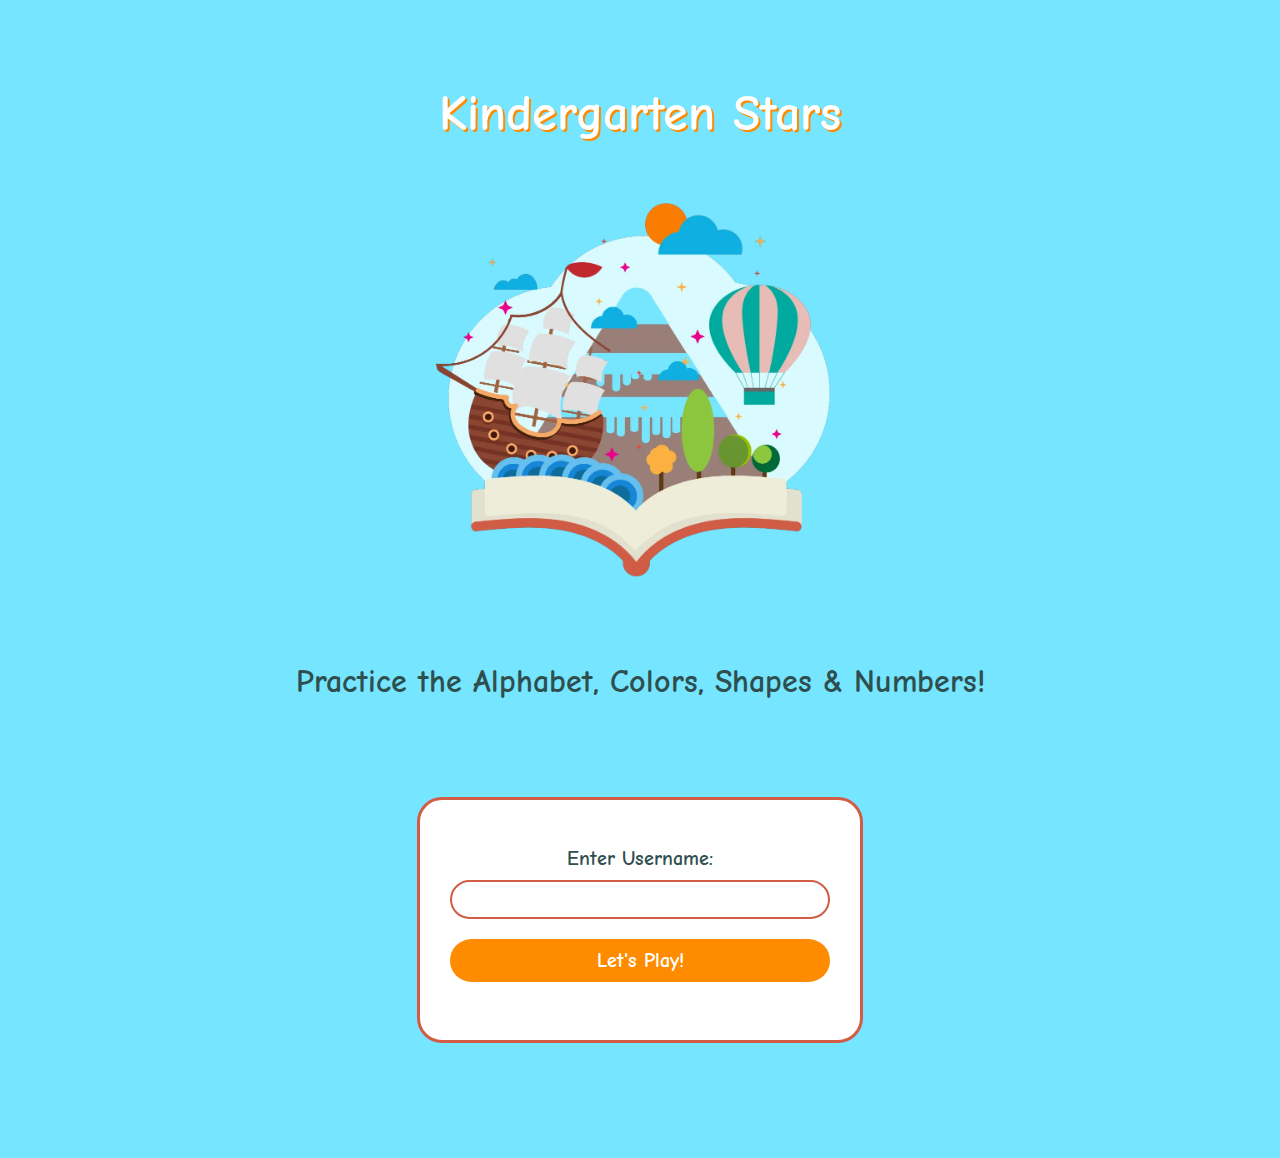
<file: index.html>
<!DOCTYPE html>
<html lang="en">
  <head>
    <meta charset="UTF-8">
    <meta name="viewport" content="width=device-width, initial-scale=1.0">
    <meta name="description" content="School Learning for Elementary Kids">
    <meta name="keywords" content="kids, quiz, alphabet, numbers, colors, shapes, elementary, kindergarten, school, learning">
    <meta name="author" content="Kindergarten Stars">
    <!-- google fonts -->
    <link href="https://fonts.googleapis.com/css2?family=Comic+Neue&display=swap" rel="stylesheet">
    <link rel="stylesheet" href="assets/css/style.css">
    <title>Kindergarten Stars / Home</title>
  </head>

  <body>
    <div class="text-area">
      <h1 class="heading">Kindergarten Stars</h1>
    </div>
    <div class="home">
      <img class="head-image" src="assets/images/pop-book.webp" alt="book logo" width="500">
    </div>
    <div>
      <h2 class="main-text">
        Practice the Alphabet, Colors, Shapes & Numbers!
      </h2>
      <p id="welcomeback"></p>
    </div>
    <div class="username-area">
      <form onsubmit="return validateForm()" name="myForm" id="form" class="lets-play" method="GET" action="game.html">
        <div class="input-control">
          <label>Enter Username:</label>
          <input type="text" id="username" name="username" aria-label="enter username" maxlength="15">
          <div id="error"></div>
        </div>
        <input id="play" type="submit" value="Let's Play!" onclick="">
      </form>
    </div>
    <div id="footer"></div>
    <script src="assets/js/script.js"></script>
  </body>
</html>
</file>
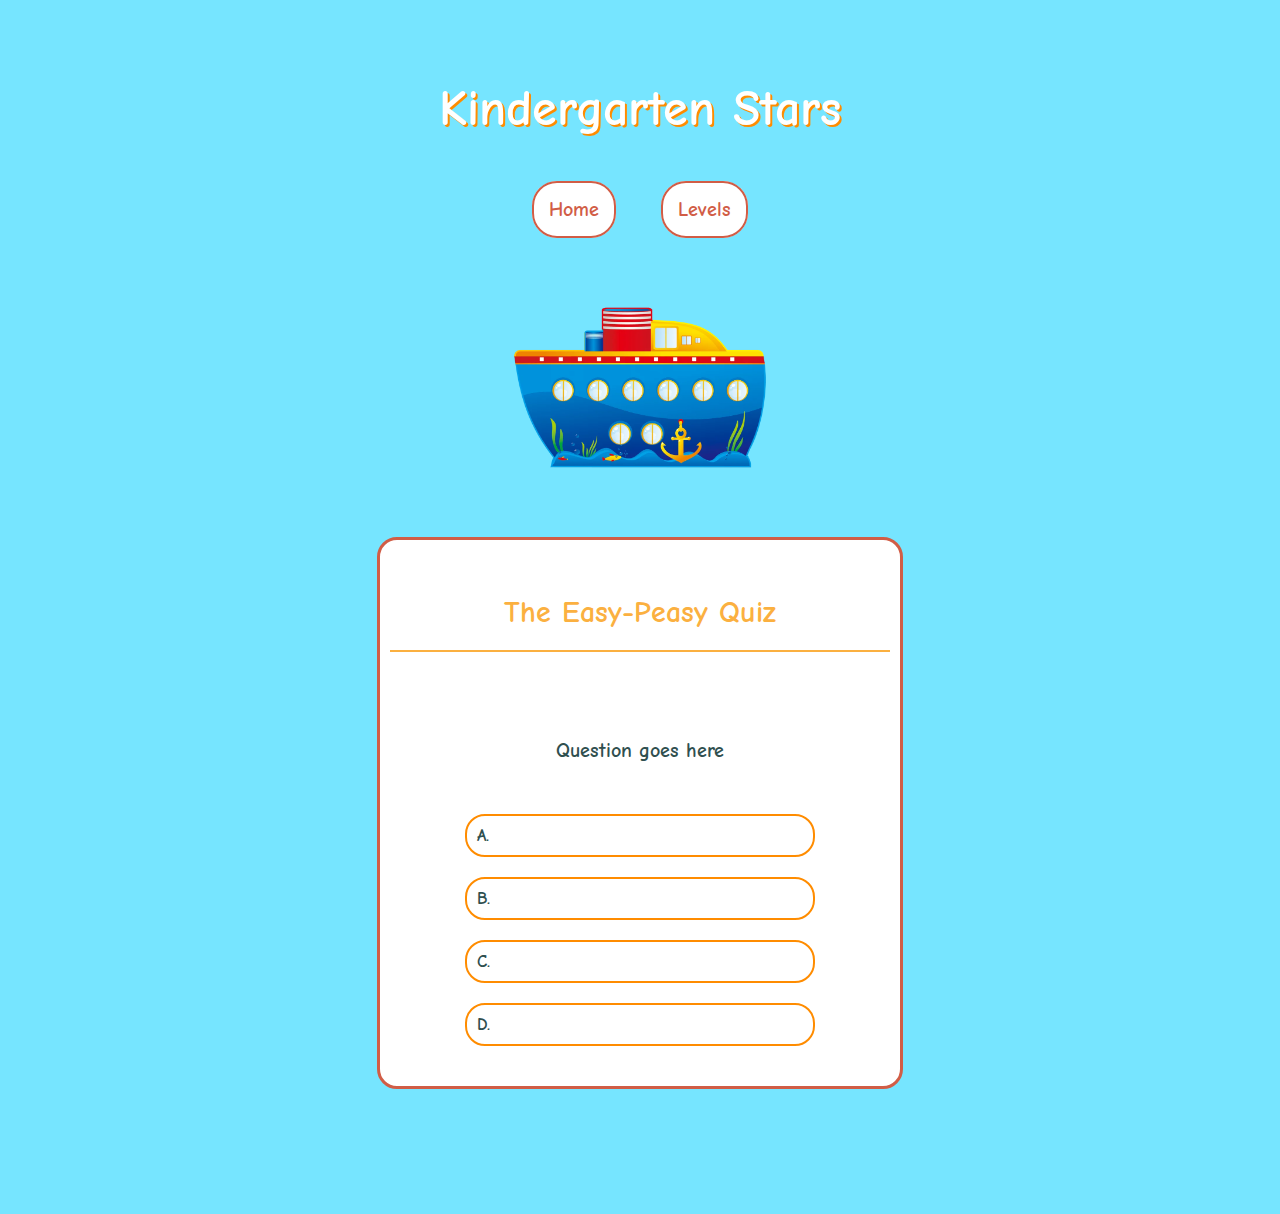
<file: easy.html>
<!DOCTYPE html>
<html lang="en">
  <head>
    <meta charset="UTF-8">
    <meta name="viewport" content="width=device-width, initial-scale=1.0">
    <meta name="description" content="School Learning for Elementary Kids">
    <meta name="keywords" content="kids, quiz, alphabet, numbers, colors, shapes, elementary, kindergarten, school, learning">
    <meta name="author" content="Kindergarten Stars">
    <!-- google fonts -->
    <link href="https://fonts.googleapis.com/css2?family=Comic+Neue&display=swap" rel="stylesheet">
    <link rel="stylesheet" href="assets/css/style.css">
    <title id="difficulty">Kindergarten Stars / Easy-Peasy</title>
  </head>

  <body>
    <!--back buttons-->
    <div class="gamepage-heading">
      <h1>Kindergarten Stars</h1>
    </div>
    <div id="navbar">
      <a href="index.html" aria-label="go back to main page">Home</a>
      <a href="game.html" aria-label="go back to levels page">Levels</a>
    </div>
    <!--Score and Quiz area-->
    <div>
      <img class="other-images" src="assets/images/boat.webp" alt="cartoon boat picture" width="400">
    </div>
    <div class="quiz-container">
      <h2>The Easy-Peasy Quiz</h2>
      <div class="quiz">
        <h3 id="question">Question goes here</h3>
        <div id="answer-buttons">
          <button class="btn">A.</button>
          <button class="btn">B.</button>
          <button class="btn">C.</button>
          <button class="btn">D.</button>
        </div>
        <button type="submit" id="next-btn">Next</button>

        <div class="popup" id="popup">
          <div class="popupContent">
            <img src="assets/images/star.webp">
            <h2>You're a Star!</h2>
            <p>
              Did you know you can follow our "Kindergarten Stars" channel on
              Youtube for some fun learning vidoes!
            </p>
            <button type="button" onclick="closePopup()">OK</button>
          </div>
        </div>
      </div>
    </div>
    <div id="footer"></div>
    <script src="assets/js/script.js"></script>
  </body>
</html>
</file>
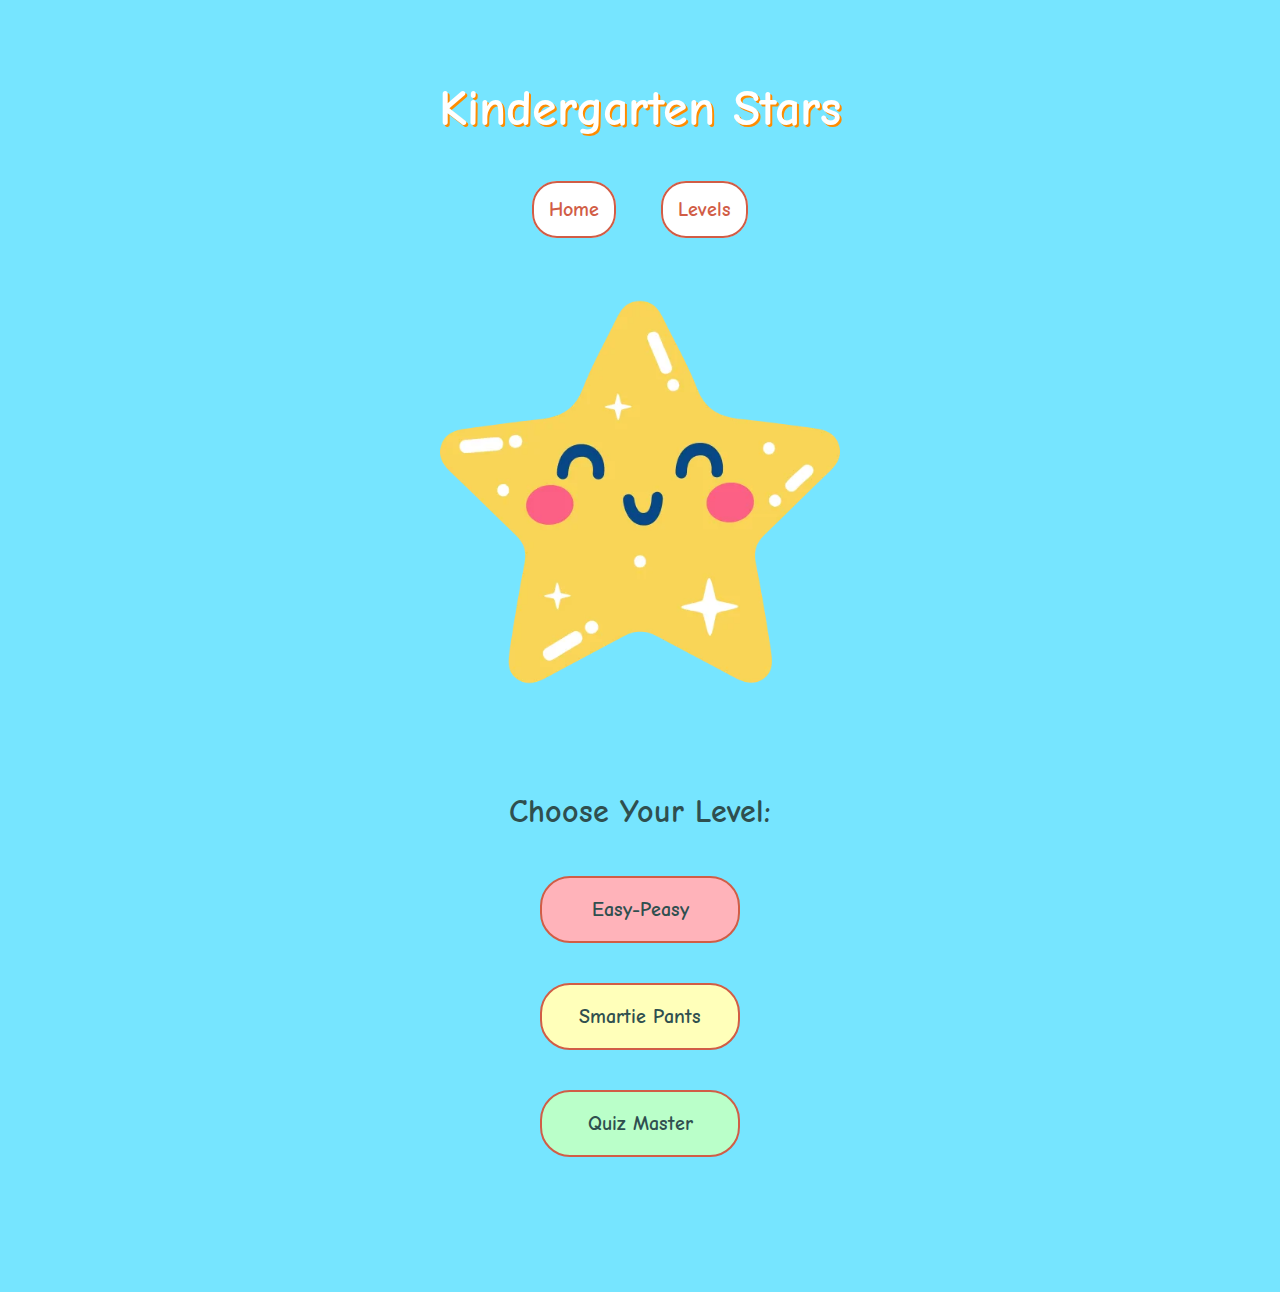
<file: game.html>
<!DOCTYPE html>
<html lang="en">
  <head>
    <meta charset="UTF-8">
    <meta name="viewport" content="width=device-width, initial-scale=1.0">
    <meta name="description" content="School Learning for Elementary Kids">
    <meta name="keywords" content="kids, quiz, alphabet, numbers, colors, shapes, elementary, kindergarten, school, learning">
    <meta name="author" content="Kindergarten Stars">
    <!-- google fonts -->
    <link href="https://fonts.googleapis.com/css2?family=Comic+Neue&display=swap" rel="stylesheet">
    <link rel="stylesheet" href="assets/css/style.css">
    <title>Kindergarten Stars / Level</title>
  </head>
  <body>
    <!--back to homepage-->
    <div class="gamepage-heading">
      <h1>Kindergarten Stars</h1>
    </div>
    <div id="navbar">
        <a href="index.html" aria-label="go back to main page">Home</a>
        <a href="game.html" aria-label="go back to levels page">Levels</a>
    </div>
    <div class="star-div">
      <img class="starImg" src="assets/images/star.webp" alt="cartoon star smiling" width="400">
    </div>
    <!-- Chose level-->
    <div class="levels-area">
      <h2>Choose Your Level:</h2>
      <form action="easy.html">
        <button id="easy" type="submit">Easy-Peasy</button>
      </form>
      <form action="smart.html">
        <button id="smart" type="submit">Smartie Pants</button>
      </form>
      <form action="master.html">
        <button id="master" type="submit">Quiz Master</button>
      </form>
    </div>
    <div id="footer"></div>
    <script src="assets/js/script.js"></script>
  </body>
</html>
</file>
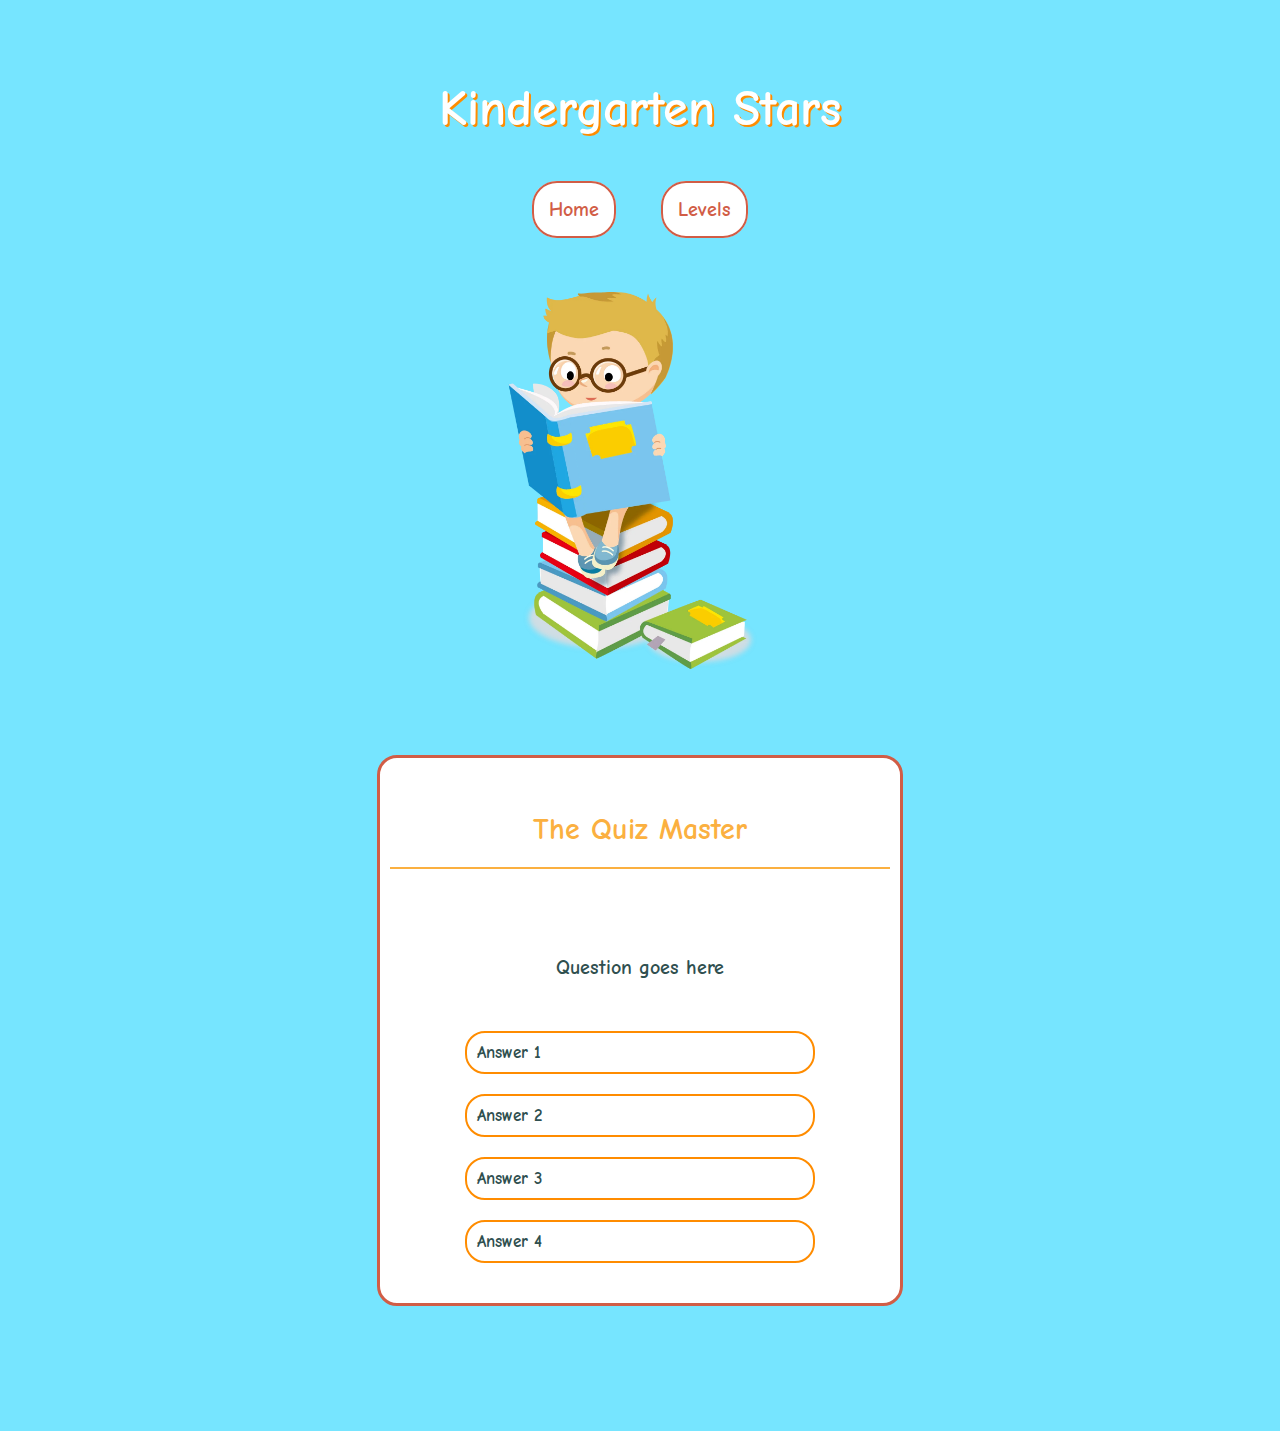
<file: master.html>
<!DOCTYPE html>
<html lang="en">
<head>
    <meta charset="UTF-8">
    <meta name="viewport" content="width=device-width, initial-scale=1.0">
    <meta name="description" content="School Learning for Elementary Kids">
    <meta name="keywords" content="kids, quiz, alphabet, numbers, colors, shapes, elementary, kindergarten, school, learning">
    <meta name="author" content="Kindergarten Stars">
    <!-- google fonts -->
    <link href="https://fonts.googleapis.com/css2?family=Comic+Neue&display=swap" rel="stylesheet">
    <link rel="stylesheet" href="assets/css/style.css">
    <title id="difficulty">Kindergarten Stars / Quiz Master</title>
</head>

<body>
<!--back to homepage-->
    <div class="gamepage-heading">
        <h1>Kindergarten Stars</h1>
    </div>
    <div id="navbar">
        <a href="index.html" aria-label="go back to main page">Home</a>
        <a href="game.html" aria-label="go back to levels page">Levels</a>
    </div>
<!--Score and Quiz area-->
    <div>
        <img class="other-images" src="assets/images/child.webp" alt="cartoon child reading book" width="400">
    </div>
    <div class="quiz-container">
        <h2>The Quiz Master</h2>
        <div class="quiz">
            <h3 id="question">Question goes here</h3>
            <div id="answer-buttons">
                <button class="btn">Answer 1</button>
                <button class="btn">Answer 2</button>
                <button class="btn">Answer 3</button>
                <button class="btn">Answer 4</button>
            </div>
            <button type="submit" id="next-btn">Next</button>

            <div class="popup" id="popup">
                <div class="popupContent">
                    <img src="assets/images/star.webp">
                    <h2>You're a Star!</h2>
                    <p>
                        Did you know you can follow our "Kindergarten Stars" channel on Youtube for some fun
                        learning vidoes!
                    </p>
                    <button type="button" onclick="closePopup()">OK</button>
                </div>
            </div>
        </div>
    </div>
    <div id="footer"></div>
    <script src="assets/js/script.js"></script>
</body>

</html>
</file>
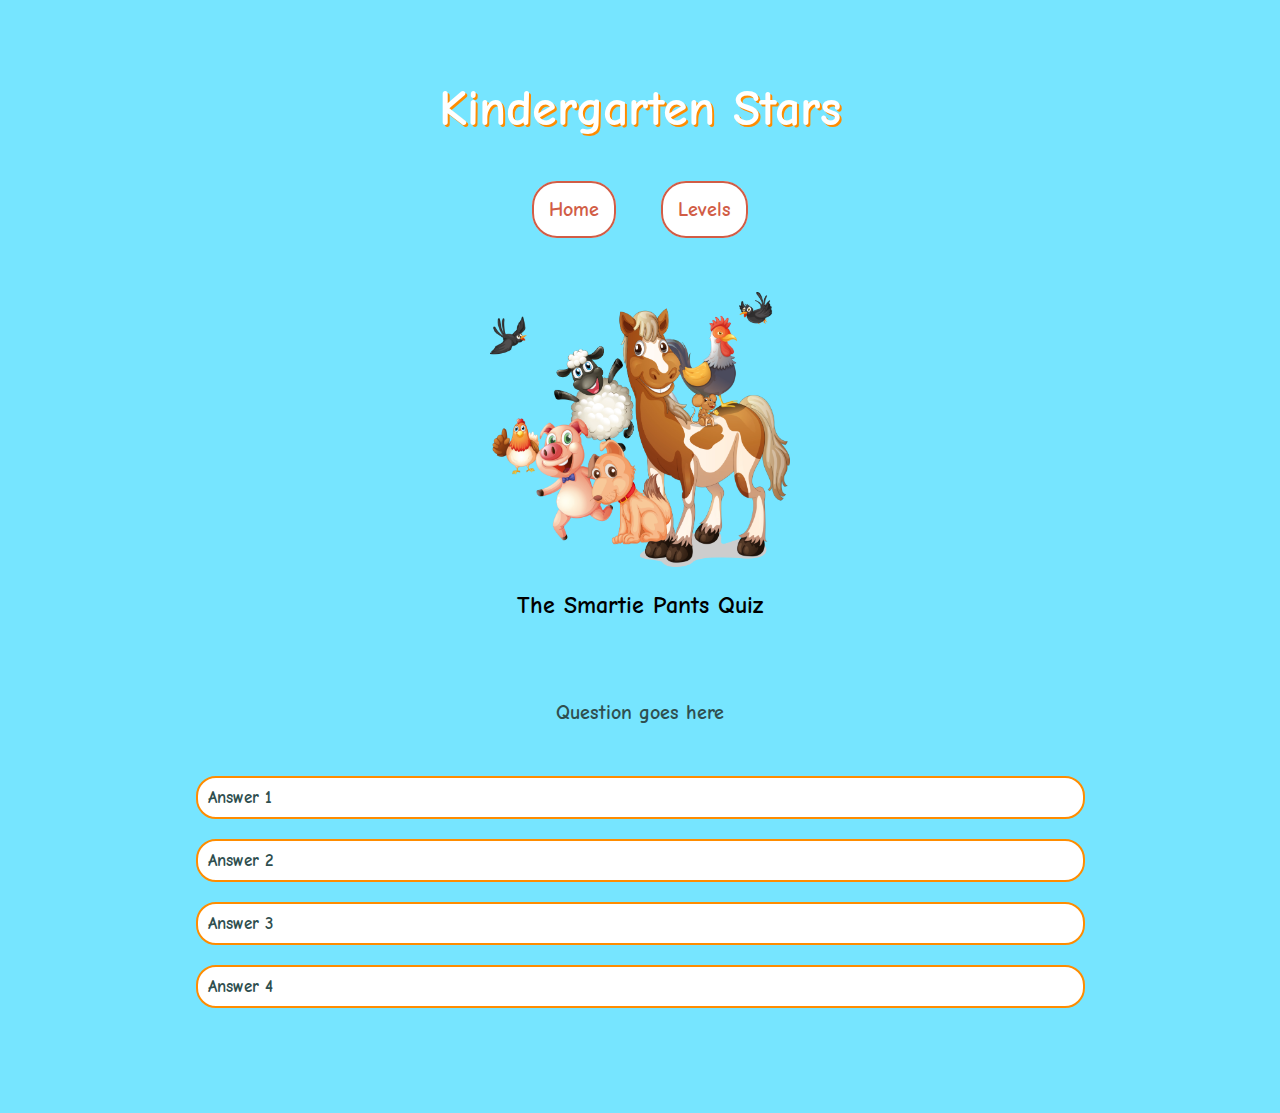
<file: smart.html>
<!DOCTYPE html>
<html lang="en">
  <head>
    <meta charset="UTF-8">
    <meta name="viewport" content="width=device-width, initial-scale=1.0">
    <meta name="description" content="School Learning for Elementary Kids">
    <meta name="keywords" content="kids, quiz, alphabet, numbers, colors, shapes, elementary, kindergarten, school, learning">
    <meta name="author" content="Kindergarten Stars">
    <!-- google fonts -->
    <link href="https://fonts.googleapis.com/css2?family=Comic+Neue&display=swap" rel="stylesheet">
    <link rel="stylesheet" href="assets/css/style.css">
    <title id="difficulty">Kindergarten Stars / Smartie Pants</title>
  </head>

  <body>
    <!--back to homepage-->
    <div class="gamepage-heading">
      <h1>Kindergarten Stars</h1>
    </div>
    <div id="navbar">
      <a href="index.html" aria-label="go back to main page">Home</a>
      <a href="game.html" aria-label="go back to levels page">Levels</a>
    </div>
    <!--Score and Quiz area-->
    <div>
      <img class="other-images" src="assets/images/farm.webp" alt="cartoon treehouse picture" width="100%" height="100%>
    </div>
    <div class="quiz-container">
      <h2>The Smartie Pants Quiz</h2>
      <div class="quiz">
        <h3 id="question">Question goes here</h3>
        <div id="answer-buttons">
          <button class="btn">Answer 1</button>
          <button class="btn">Answer 2</button>
          <button class="btn">Answer 3</button>
          <button class="btn">Answer 4</button>
        </div>
        <button type="submit" id="next-btn">Next</button>

        <div class="popup" id="popup">
          <div class="popupContent">
            <img src="assets/images/star.webp">
            <h2>You're a Star!</h2>
            <p>
              Did you know you can follow our "Kindergarten Stars" channel on
              Youtube for some fun learning vidoes!
            </p>
            <button type="button" onclick="closePopup()">OK</button>
          </div>
        </div>
      </div>
    </div>
    <div id="footer"></div>
    <script src="assets/js/script.js"></script>
  </body>
</html>
</file>
<file: assets/css/style.css>
/*main body*/
body {
    background-color: #76e5ff;
    display: flex;
    flex-direction: column;
    justify-content: center;
    text-align: center;
    flex-wrap: wrap;
    font-family: 'Comic Neue', cursive;
    margin: 5px;
}

/*heading*/
h1 {
    color: #fff;
    text-shadow: 2px 2px #ff8c00;
    margin-block-end: 0;
    margin-block-start: 1.5em;
    font-size: 50px;
    padding-bottom: 40px;
}

/*home and text divs*/
.home {
    padding-bottom: 30px;
}

.text-area {
    padding: 5px;
}

.main-text {
    font-weight: bold;
    padding: 0 5px 30px;
    color: darkslategray;
    font-size: 2em;
}

#welcomeback {
    color: darkslategray;
    font-size: 1.5em;
    font-style: italic;
}

/*username form*/
.username-area {
    display: flex;
    justify-content: center;
    padding: 40px 10px;
}

.lets-play {
    display: flex;
    flex-direction: column;
    width: 90%;
    max-width: 400px;
    min-height: 200px;
    padding: 20px;
    border-radius: 25px;
    border: 3px solid #d15d46;
    background-color: white;
    justify-content: center;
}

.lets-play label {
    font-weight: bold;
    color: darkslategray;
    font-size: 20px;
}

.lets-play input {
    border-radius: 30px;
    border: 2px solid #d15d46;
    padding: 10px;
    margin: 10px;
}

.lets-play #play {
    background-color: #ff8c00;
    border: #ff8c00;
    font-weight: bold;
    color: white;
    font-size: 20px;
    font-family: 'Comic Neue', cursive;
}

.input-control {
    display: flex;
    flex-direction: column;
}

.input-control.success input {
    border-color: #09c372;
}

.input-control.error input {
    border-color: #ff3860;
}

.input-control .error {
    color: #ff3860;
    font-size: 9px;
    height: 13px;
}

/*images*/
.head-images {
    max-width: 100%;
    height: auto;
}

/*levels page*/
.starDiv {
    padding: 0 30px;
}

/*levels*/
.levels-area {
    display: flex;
    justify-content: center;
    flex-direction: column;
}

.levels-area h2 {
    color: darkslategray;
    font-size: 2em;
}

.levels-area button {
    width: 200px;
    align-self: center;
    border-radius: 30px;
    border: 2px solid #d15d46;
    padding: 20px;
    margin: 10px;
    font-weight: bold;
    font-family: 'Comic Neue', cursive;
    color: darkslategray;
    font-size: 20px;
}

.levels-area form {
    padding: 10px 0;
}

#easy {
    background-color: #ffb3ba;
}

#smart {
    background-color: #ffffba;
}

#master {
    background-color: #baffc9;
}

/*nav bar*/
#navbar {
    padding-bottom: 40px;
    padding-top: 20px;
    background-color: #76e5ff;
    border-bottom: 1px solid #76e5ff;
    position: sticky;
    top: 0;
    z-index: 100;
}

#navbar a {
    padding: 15px;
    text-decoration: none;
    color: #d15d46;
    font-size: 18px;
    font-weight: bold;
    border-radius: 25px;
    border: solid 2px #d15d46;
    background-color: white;
    margin: 20px;
}

#navbar a:hover {
    color: maroon;
    text-decoration: underline;
}

.hidden-navbar {
    display: none;
}

/* Change background color when scrolled */
.sticky.scrolled {
    background-color: #ff8c00;
    transition: background-color 0.3s;
}

/*score-area div*/
.score-area {
    display: flex;
    flex-direction: row;
    justify-content: space-around;
}

/*quiz container*/
.quiz-container {
    background: white;
    width: 90%;
    max-width: 380px;
    border-radius: 20px;
    border: 3px solid #d15d46;
    padding: 0 10px 10px;
    align-self: center;
}

.quiz-container h2 {
    font-size: 24px;
    border-bottom: 2px solid #fbb040;
    padding-bottom: 10px;
    font-family: 'Comic Neue', cursive;
    color: #fbb040
}

.quiz {
    font-family: 'Comic Neue', cursive;
    color: darkslategray;
}

.quiz h3 {
    font-size: 18px;
}

.btn {
    background: white;
    font-weight: bold;
    font-size: 15px;
    width: 70%;
    border: 2px solid #ff8c00;
    margin: 10px 0;
    padding: 10px;
    text-align: left;
    border-radius: 20px;
    cursor: pointer;
    transition: all 0.3s;
    font-family: 'Comic Neue', cursive;
    color: darkslategray;
}

.btn :hover {
    background-color: #d15d46;
}

.btn:disabled {
    cursor: no-drop;
}

#next-btn {
    background: #d15d46;
    font-weight: bold;
    width: 150px;
    border: 0;
    padding: 10px;
    margin: 20px auto 0;
    border-radius: 5px;
    cursor: pointer;
    display: none;
}

/*add colors to answers to show correct or incorrect*/
.correct {
    background: #9aeabc;
}

.incorrect {
    background: #ff9393;
}

/*modal pop up*/
.popup {
    position: fixed;
    left: 0;
    top: 0;
    width: 100%;
    height: 100%;
    background-color: rgba(0, 0, 0, 0.5);
    opacity: 0;
    visibility: hidden;
    transform: scale(1.1);
    transition: visibility 0s linear 0.25s, opacity 0.25s 0s, transform 0.25s;
}

.popupContent {
    width: 230px;
    background: white;
    border-radius: 10px;
    position: absolute;
    top: 50%;
    left: 50%;
    transform: translate(-50%, -50%);
    text-align: center;
    padding: 0 30px 30px;
    color: #333;
    transition: transform 0.4s, top 0.4s;
}

.open-popup {
    opacity: 1;
    visibility: visible;
    transform: scale(1.0);
    transition: visibility 0s linear 0s, opacity 0.25s 0s, transform 0.25s;
}

.popup img {
    width: 100px;
    margin-top: -25px;
    background-color: white;
    border-radius: 50%;
    box-shadow: 0 2px 5px rgba(0, 0, 0, 0.2);
}

.popup h2 {
    font-size: 38px;
    font-family: 'Comic Neue', cursive;
    margin: 30px 0 10px;
}

.popup button {
    width: 100%;
    margin-top: 50px;
    padding: 10px 0;
    background: #d15d46;
    color: white;
    border: 0;
    outline: none;
    font-size: 18px;
    border-radius: 10px;
    cursor: pointer;
    box-shadow: 0 5px 5px rgba(0, 0, 0, 0.2);
}

/*footer*/
#footer {
    padding-top: 70px;
}

/*media queries*/
@media (min-width: 560px) {
    .quiz-container {
        padding: 10px;
        margin: 30px;
        max-width: 450px;
    }

    .quiz-container h2 {
        padding: 20px;
        font-size: 30px;
    }

    .quiz h3 {
        padding: 10px;
        font-size: 20px;
    }

    .quiz {
        padding-bottom: 20px;
    }

    .btn {
        font-size: 17px;
    }
}

@media (min-width: 780px) {
    .quiz-container {
        padding: 10px;
        margin: 50px;
        max-width: 500px;
    }

    .quiz-container h2 {
        padding: 20px;
        font-size: 30px;
    }

    .quiz h3 {
        padding: 22px;
        font-size: 20px;
    }

    .quiz {
        padding: 20px 0;
    }

    .btn {
        font-size: 18px;
    }

    .levels-area {
        padding: 40px 0;
    }

    .star-div {
        padding: 30px;
    }
}

@media (min-width: 1025px) {
    h1 {
        font-size: 60px;
    }

    .main-text {
        font-size: 40px;
    }

    #navbar a {
        font-size: 20px;
    }

    .lets-play {
        max-width: 550px;
        min-height: 250px;
    }

    .lets-play label {
        font-size: 25px;
    }

    .lets-play input {
        padding: 20px;
    }

    .levels-area h2 {
        font-size: 2.5em;
    }

    .levels-area button {
        width: 300px;
        font-size: 25px;
    }

    .quiz h3 {
        font-size: 25px;
    }

    .btn {
        font-size: 20px;
    }
}

/*main body*/
body {
    background-color: #76e5ff;
    display: flex;
    flex-direction: column;
    justify-content: center;
    text-align: center;
    flex-wrap: wrap;
    font-family: 'Comic Neue', cursive;
    margin: 5px;
}

/*images to fit and contain to divs*/
.head-image {
    max-width: 500px;
}

.other-images {
    max-width: 300px;
    padding-top: 30px;
}

.footer-image {
    max-width: 280px;
    max-height: 350px;
    align-self: center;
}


/*heading*/
h1 {
    color: #fff;
    text-shadow: 2px 2px #ff8c00;
    margin-block-end: 0;
    margin-block-start: 1.5em;
    font-size: 50px;
    padding-bottom: 40px;
}

/*home and text divs*/
.home {
    padding-bottom: 30px;
}

.text-area {
    padding: 5px;
}

.main-text {
    font-weight: bold;
    padding: 0 5px 30px;
    color: darkslategray;
    font-size: 2em;
}

/*username form*/
.username-area {
    display: flex;
    justify-content: center;
    padding: 40px 10px;
}

.lets-play {
    display: flex;
    flex-direction: column;
    width: 90%;
    max-width: 400px;
    min-height: 200px;
    padding: 20px;
    border-radius: 25px;
    border: 3px solid #d15d46;
    background-color: white;
    justify-content: center;
}

.lets-play label {
    font-weight: bold;
    color: darkslategray;
    font-size: 20px;
}

.lets-play input {
    border-radius: 30px;
    border: 2px solid #d15d46;
    padding: 10px;
    margin: 10px;
}

.lets-play #play {
    background-color: #ff8c00;
    border: #ff8c00;
    font-weight: bold;
    color: white;
    font-size: 20px;
    font-family: 'Comic Neue', cursive;
}

.input-control {
    display: flex;
    flex-direction: column;
}

.input-control.success input {
    border-color: #09c372;
}

.input-control.error input {
    border-color: #ff3860;
}

.input-control .error {
    color: #ff3860;
    font-size: 9px;
    height: 13px;
}

/*gamepage header*/
.back-to-main:hover {
    color: maroon;
    text-decoration: underline;
}

.starDiv {
    padding: 40px;
}

/*levels*/
.levels-area {
    padding: 40px 0;
    display: flex;
    justify-content: center;
    flex-direction: column;
}

.levels-area h2 {
    color: darkslategray;
    font-size: 2em;
}

.levels-area button {
    width: 200px;
    align-self: center;
    border-radius: 30px;
    border: 2px solid #d15d46;
    padding: 20px;
    margin: 10px;
    font-weight: bold;
    font-family: 'Comic Neue', cursive;
    color: darkslategray;
    font-size: 20px;
}

.levels-area form {
    padding: 10px 0;
}

#easy {
    background-color: #ffb3ba;
}

#smart {
    background-color: #ffffba;
}

#master {
    background-color: #baffc9;
}

/*nav bar on levels pages*/
.navbar {
    padding-bottom: 40px;
}

.back-to-main,
.navbar a {
    padding: 15px;
    text-decoration: none;
    color: #d15d46;
    font-size: 18px;
    font-weight: bold;
    border-radius: 25px;
    border: solid 2px #d15d46;
    background-color: white;
    margin: 20px;
}

.navbar a:hover {
    color: maroon;
    font-weight: 800;
    text-decoration: underline;
}

/*score-area div*/
.score-area {
    display: flex;
    flex-direction: row;
    justify-content: space-around;
}

/*quiz container*/
.quiz-container {
    background: white;
    width: 90%;
    max-width: 500px;
    margin: 50px 0;
    border-radius: 20px;
    border: 3px solid #d15d46;
    padding: 10px;
    align-self: center;
}

.quiz-container h2 {
    font-size: 30px;
    border-bottom: 2px solid #fbb040;
    padding: 20px;
    font-family: 'Comic Neue', cursive;
    color: #fbb040
}

.quiz {
    padding: 20px 0;
    font-family: 'Comic Neue', cursive;
    color: darkslategray;
}

.quiz h3 {
    font-size: 20px;
}

.btn {
    background: white;
    font-weight: bold;
    font-size: 17px;
    width: 70%;
    border: 2px solid #ff8c00;
    margin: 10px 0;
    padding: 10px;
    text-align: left;
    border-radius: 20px;
    cursor: pointer;
    transition: all 0.3s;
    font-family: 'Comic Neue', cursive;
    color: darkslategray;
}

.btn :hover {
    background-color: #d15d46;
}

.btn:disabled {
    cursor: no-drop;
}

#next-btn {
    background: #d15d46;
    font-weight: bold;
    width: 150px;
    border: 0;
    padding: 10px;
    margin: 20px auto 0;
    border-radius: 5px;
    cursor: pointer;
    display: none;
}

/*add colors to answers to show correct or incorrect*/
.correct {
    background: #9aeabc;
}

.incorrect {
    background: #ff9393;
}

/*modal pop up*/
.popup {
    position: fixed;
    left: 0;
    top: 0;
    width: 100%;
    height: 100%;
    background-color: rgba(0, 0, 0, 0.5);
    opacity: 0;
    visibility: hidden;
    transform: scale(1.1);
    transition: visibility 0s linear 0.25s, opacity 0.25s 0s, transform 0.25s;
}

.popupContent {
    width: 230px;
    background: white;
    border-radius: 10px;
    position: absolute;
    top: 50%;
    left: 50%;
    transform: translate(-50%, -50%);
    text-align: center;
    padding: 0 30px 30px;
    color: #333;
    transition: transform 0.4s, top 0.4s;
}

.open-popup {
    opacity: 1;
    visibility: visible;
    transform: scale(1.0);
    transition: visibility 0s linear 0s, opacity 0.25s 0s, transform 0.25s;
}

.popup img {
    width: 100px;
    margin-top: -25px;
    background-color: white;
    border-radius: 50%;
    box-shadow: 0 2px 5px rgba(0, 0, 0, 0.2);
}

.popup h2 {
    font-size: 38px;
    font-family: 'Comic Neue', cursive;
    margin: 30px 0 10px;
}

.popup button {
    width: 100%;
    margin-top: 50px;
    padding: 10px 0;
    background: #d15d46;
    color: white;
    border: 0;
    outline: none;
    font-size: 18px;
    border-radius: 10px;
    cursor: pointer;
    box-shadow: 0 5px 5px rgba(0, 0, 0, 0.2);
}

/*footer*/
#footer {
    padding-top: 70px;
}
</file>
